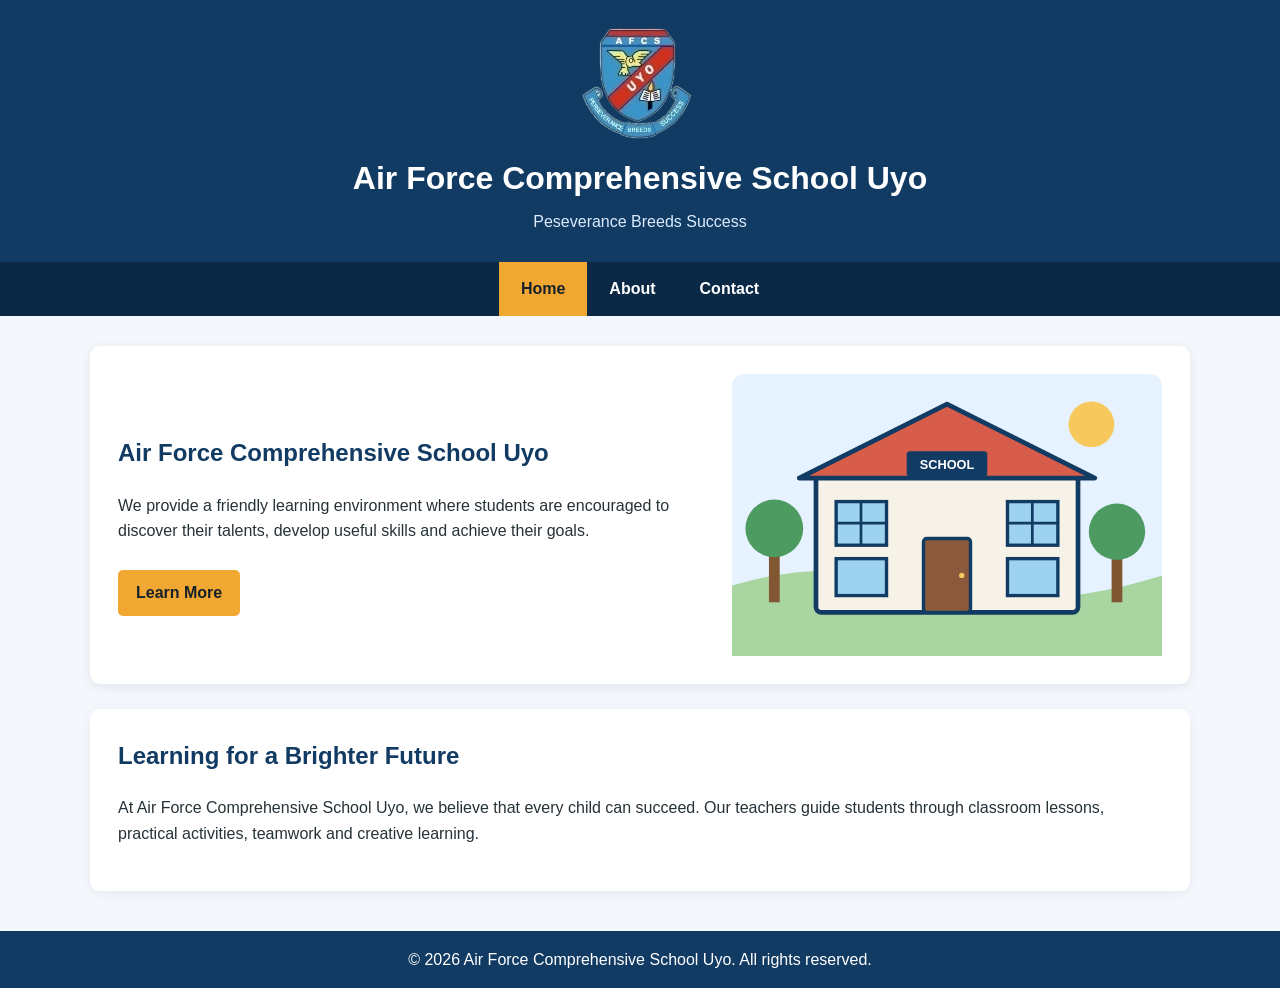
<file: index.html>
<!DOCTYPE html>

<html lang="en">

<head>
    <meta charset="UTF-8">
    
<meta name="viewport" content="width=device-width, initial-scale=1.0">
    
<title>Air Force Comprehensive School Uyo | Home</title>
    
<link rel="stylesheet" href="style.css">

</head>

<body>
    
<header>
    <div class="container header-content">

        <img src="images/logo.png"
             alt="Air Force Comprehensive School Logo"
             class="school-logo">

        <div class="school-title">
            <h1>Air Force Comprehensive School Uyo </h1>
            <p class="tagline">Peseverance Breeds Success</p>
        </div>

    </div>
</header> 
<nav aria-label="Main navigation">
        
<div class="container nav-links">
            
<a class="active" href="index.html">Home</a>
            
<a href="about.html">About</a>
            
<a href="contact.html">Contact</a>
        
</div>
    </nav>

    
<main class="container">
        
<section class="hero">
            
<div>
                <h2>Air Force Comprehensive School Uyo</h2>
                
<p>We provide a friendly learning environment where students are encouraged to discover their talents, develop useful skills and achieve their goals.</p>
                
<a class="button" href="about.html">Learn More</a>
            </div>
            
<img src="images/school.svg" alt="Illustration of a school building">
        
</section>

        <section class="content-section">
            
<h2>Learning for a Brighter Future</h2>
            
<p>At Air Force Comprehensive School Uyo, we believe that every child can succeed. Our teachers guide students through classroom lessons, practical activities, teamwork and creative learning.</p>
        
</section>
    
</main>

    
<footer>
        <p>&copy; 2026 Air Force Comprehensive School Uyo. All rights reserved.</p>
    </footer>

</body>

</html>
</file>
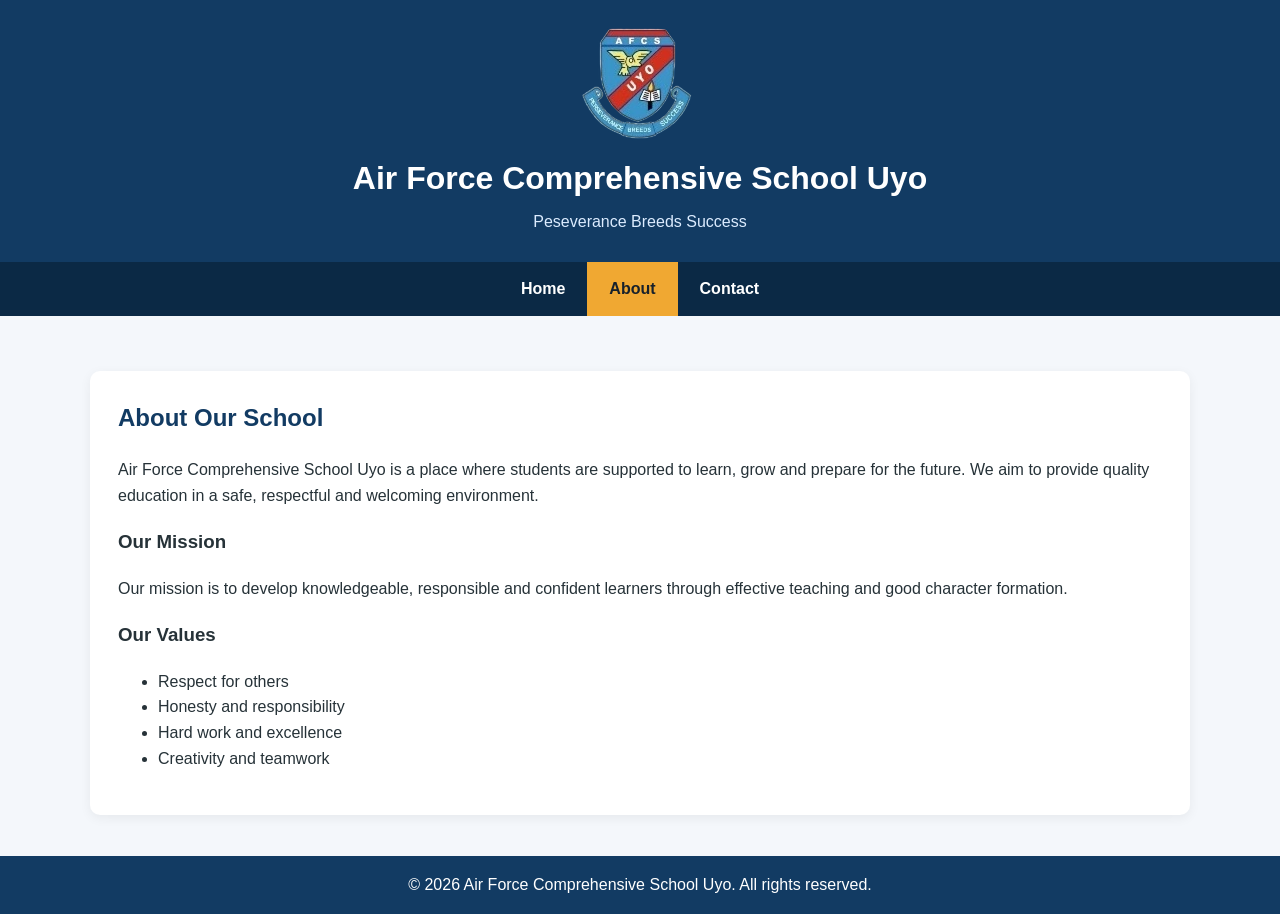
<file: about.html>
<!DOCTYPE html>
<html lang="en">
<head>
    <meta charset="UTF-8">
    <meta name="viewport" content="width=device-width, initial-scale=1.0">
    <title>Air Force Comprehensive School Uyo | About</title>
    <link rel="stylesheet" href="style.css">
</head>
<body>
    <header>
    <div class="container header-content">

        <img src="images/logo.png"
             alt="Air Force Comprehensive School Logo"
             class="school-logo">

        <div class="school-title">
            <h1>Air Force Comprehensive School Uyo </h1>
            <p class="tagline">Peseverance Breeds Success</p>
        </div>

    </div>
</header>    <nav aria-label="Main navigation">
        <div class="container nav-links">
            <a href="index.html">Home</a>
            <a class="active" href="about.html">About</a>
            <a href="contact.html">Contact</a>
        </div>
    </nav>

    <main class="container">
        <section class="content-section">
            <h2>About Our School</h2>
            <p>Air Force Comprehensive School Uyo is a place where students are supported to learn, grow and prepare for the future. We aim to provide quality education in a safe, respectful and welcoming environment.</p>

            <h3>Our Mission</h3>
            <p>Our mission is to develop knowledgeable, responsible and confident learners through effective teaching and good character formation.</p>

            <h3>Our Values</h3>
            <ul>
                <li>Respect for others</li>
                <li>Honesty and responsibility</li>
                <li>Hard work and excellence</li>
                <li>Creativity and teamwork</li>
            </ul>
        </section>
    </main>

    <footer>
        <p>&copy; 2026 Air Force Comprehensive School Uyo. All rights reserved.</p>
    </footer>
</body>
</html>
</file>
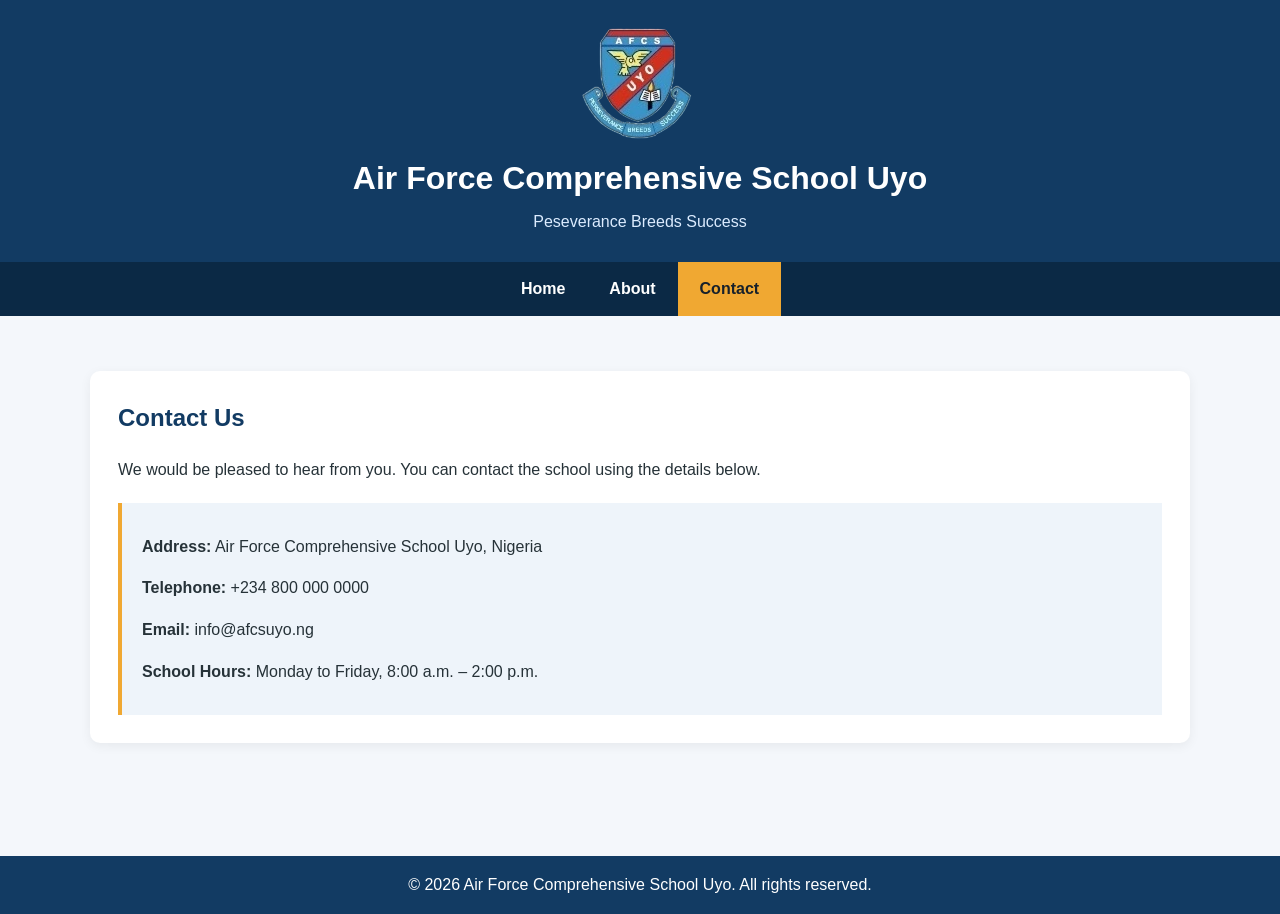
<file: contact.html>
﻿<!DOCTYPE html>
<html lang="en">
<head>
    <meta charset="UTF-8">
    <meta name="viewport" content="width=device-width, initial-scale=1.0">
    <title>Air Force Comprehensive School Uyo | Contact</title>
    <link rel="stylesheet" href="style.css">
</head>
<body>
    <header>
    <div class="container header-content">

        <img src="images/logo.png"
             alt="Air Force Comprehensive School Logo"
             class="school-logo">

        <div class="school-title">
            <h1>Air Force Comprehensive School Uyo </h1>
            <p class="tagline">Peseverance Breeds Success</p>
        </div>

    </div>
</header> 
  <nav aria-label="Main navigation">
        <div class="container nav-links">
            <a href="index.html">Home</a>
            <a href="about.html">About</a>
            <a class="active" href="contact.html">Contact</a>
        </div>
    </nav>

    <main class="container">
        <section class="content-section">
            <h2>Contact Us</h2>
            <p>We would be pleased to hear from you. You can contact the school using the details below.</p>

            <div class="contact-details">
                <p><strong>Address:</strong> Air Force Comprehensive School Uyo, Nigeria</p>
                <p><strong>Telephone:</strong> +234 800 000 0000</p>
                <p><strong>Email:</strong> info@afcsuyo.ng</p>
                <p><strong>School Hours:</strong> Monday to Friday, 8:00 a.m. – 2:00 p.m.</p>
            </div>
                   </section>
    </main>

    <footer>
        <p>&copy; 2026 Air Force Comprehensive School Uyo. All rights reserved.</p>
    </footer>
</body>
</html>
</file>
<file: style.css>
/* General page styles */
* {
    box-sizing: border-box;
}

body {
    margin: 0;
    font-family: Arial, Helvetica, sans-serif;
    line-height: 1.6;
    color: #263238;
    background-color: #f4f7fb;
}

.container {
    width: 90%;
    max-width: 1100px;
    margin: 0 auto;
}

/* Header */
header {
    padding: 28px 0;
    text-align: center;
    color: white;
    background-color: #123b63;
}

header h1 {
    margin: 0;
    font-size: 2rem;
}

.tagline {
    margin: 5px 0 0;
    color: #dcecff;
}

/* Navigation */
nav {
    background-color: #0b2945;
}

.nav-links {
    display: flex;
    justify-content: center;
    flex-wrap: wrap;
}

nav a {
    display: block;
    padding: 14px 22px;
    color: white;
    text-decoration: none;
    font-weight: bold;
}

nav a:hover,
nav a.active {
    background-color: #f0a832;
    color: #17212b;
}

/* Main content */
main {
    min-height: 60vh;
    padding-top: 30px;
    padding-bottom: 40px;
}

.hero {
    display: flex;
    align-items: center;
    gap: 35px;
    padding: 28px;
    background-color: white;
    border-radius: 10px;
    box-shadow: 0 3px 12px rgba(0, 0, 0, 0.08);
}

.hero > div {
    flex: 1;
}

.hero img {
    width: 42%;
    max-width: 430px;
    height: auto;
}

h2 {
    color: #123b63;
}

.content-section {
    margin-top: 25px;
    padding: 28px;
    background-color: white;
    border-radius: 10px;
    box-shadow: 0 3px 12px rgba(0, 0, 0, 0.06);
}

.content-section h2:first-child {
    margin-top: 0;
}

.button {
    display: inline-block;
    margin-top: 10px;
    padding: 10px 18px;
    border-radius: 5px;
    background-color: #f0a832;
    color: #17212b;
    text-decoration: none;
    font-weight: bold;
}

.button:hover {
    background-color: #d98c12;
}

.contact-details {
    margin-top: 20px;
    padding: 15px 20px;
    background-color: #eef4fa;
    border-left: 4px solid #f0a832;
}

.note {
    color: #5b6570;
    font-size: 0.9rem;
}

/* Footer */
footer {
    padding: 16px;
    text-align: center;
    color: white;
    background-color: #123b63;
}

footer p {
    margin: 0;
}

/* Responsive layout for phones and small screens */
@media (max-width: 700px) {
    .hero {
        flex-direction: column;
        align-items: flex-start;
    }

    .hero img {
        width: 100%;
        max-width: 100%;
    }

    nav a {
        padding: 12px 15px;
    }
}
</file>
